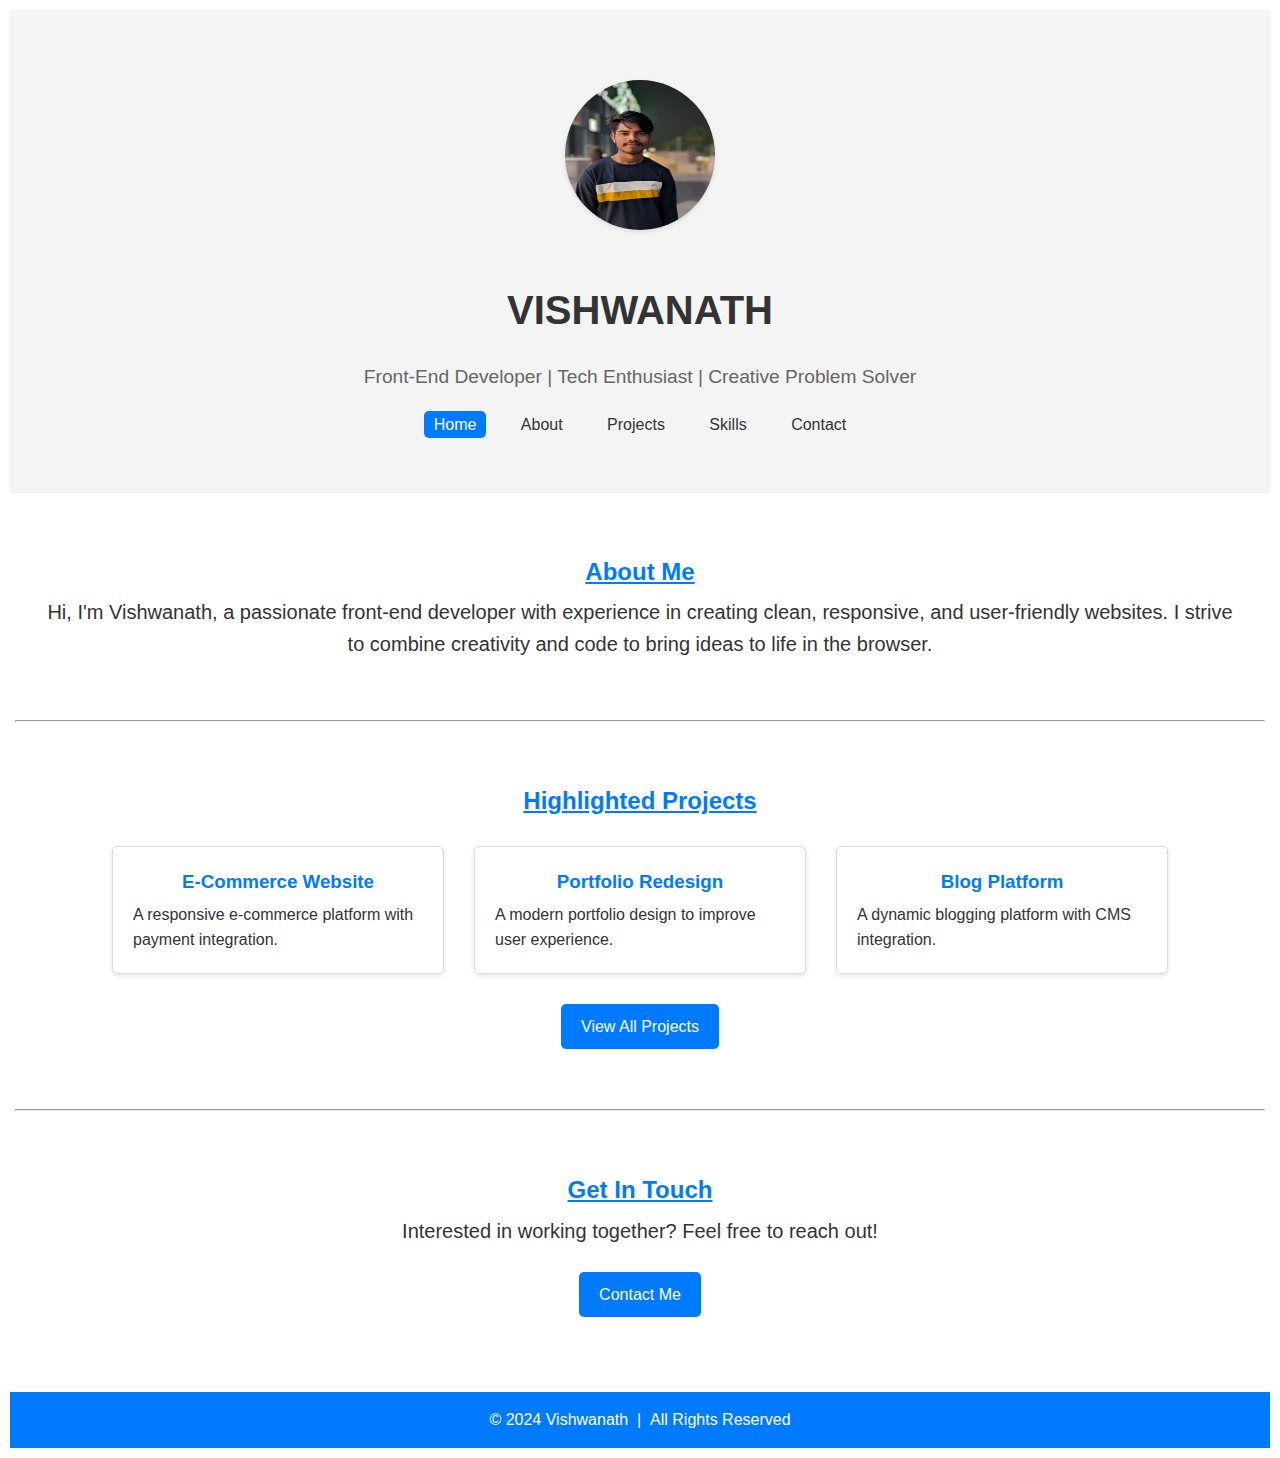
<file: index.html>
<!DOCTYPE html>
<html lang="en">

<head>
    <meta charset="UTF-8">
    <meta name="viewport" content="width=device-width, initial-scale=1.0">
    <title>Vishwanath's Portfolio</title>
    <link rel="stylesheet" href="styles.css">
</head>

<body>
    <header class="hero">
        <div class="hero-content">
            <img src="me.jpg" alt="John Doe Profile Picture" class="profile-img" width="150px"
                style="border-radius: 50%;">
            <h1>VISHWANATH</h1>
            <p class="tagline">Front-End Developer | Tech Enthusiast | Creative Problem Solver</p>
            <nav class="hero-nav">
                <a href="index.html" class="active">Home</a>
                <a href="about.html">About</a>
                <a href="projects.html">Projects</a>
                <a href="skills.html">Skills</a>
                <a href="contact.html">Contact</a>
            </nav>
        </div>
    </header>
    <main>
        <!-- About Section -->
        <section id="about" class="home-section">
            <h2><u>About Me</u></h2>
            <p style="font-size: 20px;">Hi, I'm Vishwanath, a passionate front-end developer with experience in creating clean, responsive, and
                user-friendly websites. I strive to combine creativity and code to bring ideas to life in the browser.
            </p>
        </section>
        <hr>
        <!-- Projects Section -->
        <section id="projects" class="home-section">
            <h2><u>Highlighted Projects</u></h2>
            <div class="project-highlights">
                <div class="highlight">
                    <h3>E-Commerce Website</h3>
                    <p>A responsive e-commerce platform with payment integration.</p>
                </div>
                <div class="highlight">
                    <h3>Portfolio Redesign</h3>
                    <p>A modern portfolio design to improve user experience.</p>
                </div>
                <div class="highlight">
                    <h3>Blog Platform</h3>
                    <p>A dynamic blogging platform with CMS integration.</p>
                </div>
            </div>
            <a href="projects.html" class="btn">View All Projects</a>
        </section>
        <hr>
        <!-- Contact Section -->
        <section id="contact" class="home-section">
            <h2><u>Get In Touch</u></h2>
            <p style="font-size: 20px;">Interested in working together? Feel free to reach out!</p>
            <a href="contact.html" class="btn">Contact Me</a>
        </section>
    </main>

    <footer>
        <p>&copy; 2024 Vishwanath &nbsp;| &nbsp;All Rights Reserved</p>
    </footer>
</body>

</html>
</file>
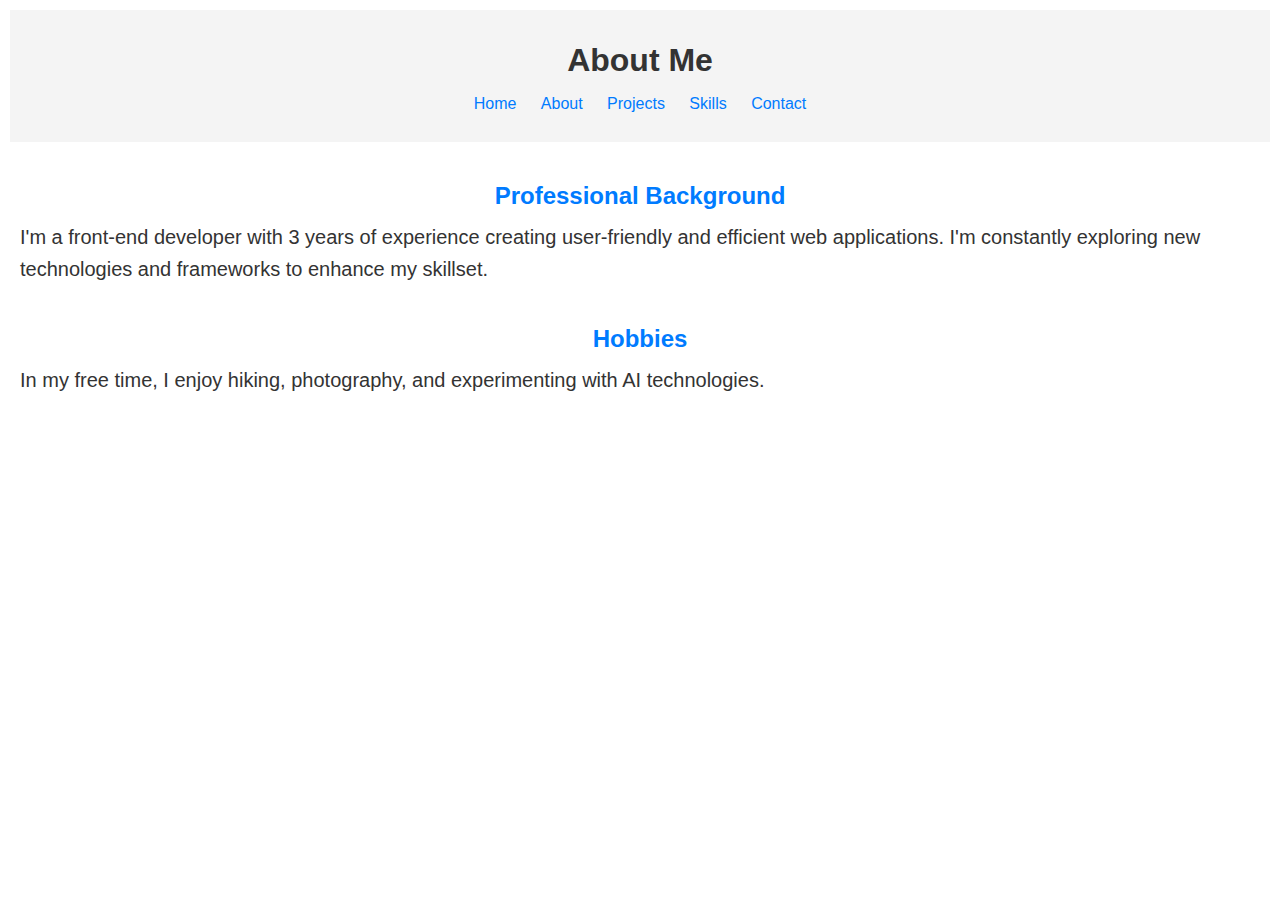
<file: about.html>
<!DOCTYPE html>
<html lang="en">
<head>
    <meta charset="UTF-8">
    <meta name="viewport" content="width=device-width, initial-scale=1.0">
    <title>About - Vishwanath's Portfolio</title>
    <link rel="stylesheet" href="styles.css">
</head>
<body>
    <header>
        <h1 >About Me</h1>
        <nav>
            <a href="index.html">Home</a>
            <a href="about.html">About</a>
            <a href="projects.html">Projects</a>
            <a href="skills.html">Skills</a>
            <a href="contact.html">Contact</a>
        </nav>
    </header>
    <main>
        <section id="about-details">
            <br>
            <h2>Professional Background</h2>
            <p style="font-size: 20px;">I'm a front-end developer with 3 years of experience creating user-friendly and efficient web applications. I'm constantly exploring new technologies and frameworks to enhance my skillset.</p>
            <br>
            <h2>Hobbies</h2>
            <p style="font-size: 20px;">In my free time, I enjoy hiking, photography, and experimenting with AI technologies.</p>
        </section>
    </main>
    <script src="script.js"></script>
</body>
</html>
</file>
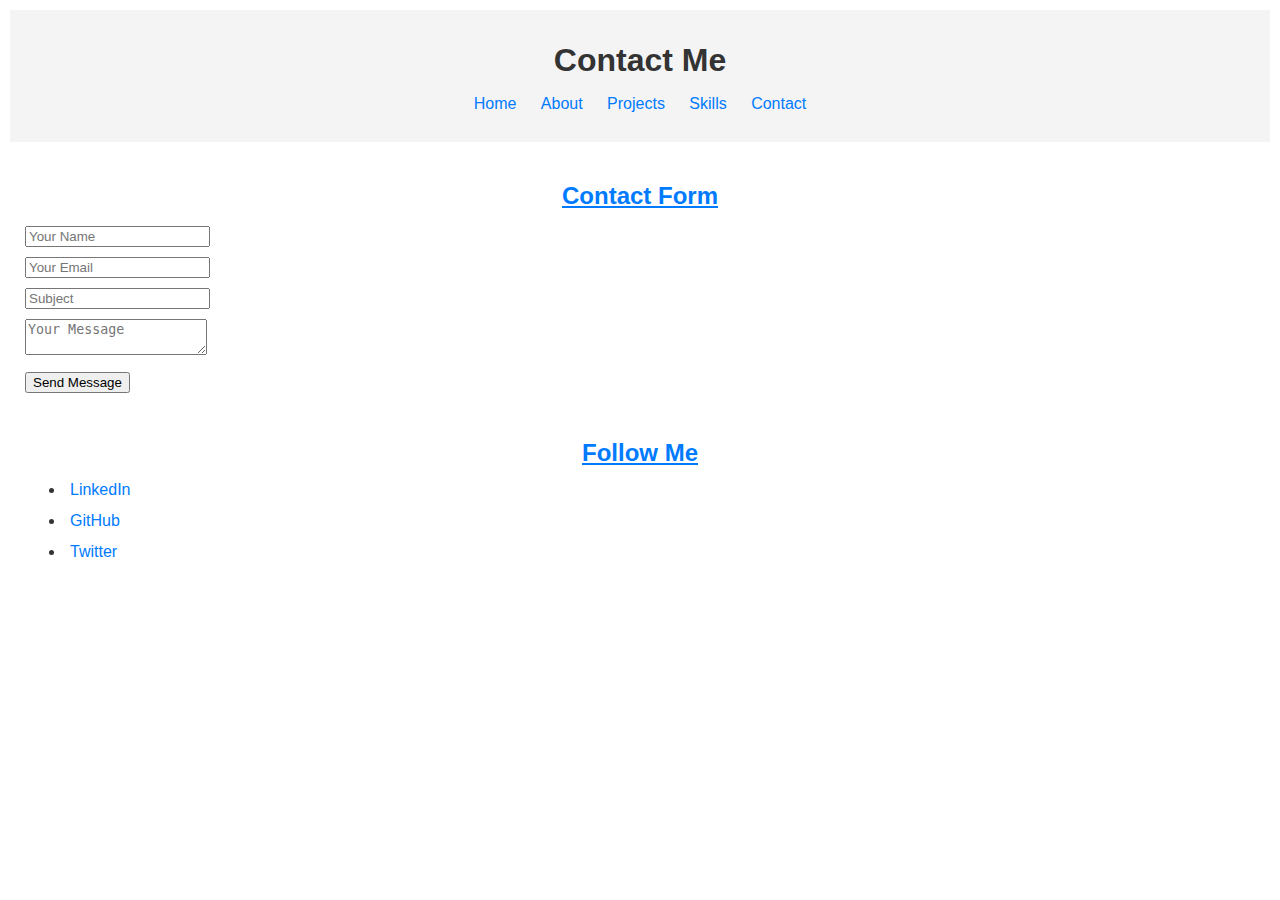
<file: contact.html>
<!DOCTYPE html>
<html lang="en">
<head>
    <meta charset="UTF-8">
    <meta name="viewport" content="width=device-width, initial-scale=1.0">
    <title>Contact - Vishwanath's Portfolio</title>
    <link rel="stylesheet" href="styles.css">
</head>
<body>
    <header>
        <h1>Contact Me</h1>
        <nav>
            <a href="index.html">Home</a>
            <a href="about.html">About</a>
            <a href="projects.html">Projects</a>
            <a href="skills.html">Skills</a>
            <a href="contact.html">Contact</a>
        </nav>
    </header>
    <main>
        <br>
        <section id="contact-section">
            <h2><u>Contact Form</u></h2>
            <form id="contact-form">
                <input type="text" name="name" placeholder="Your Name" required>
                <br>
                <input type="email" name="email" placeholder="Your Email" required>
                <br>
                <input type="text" name="subject" placeholder="Subject">
                <br>
                <textarea name="message" placeholder="Your Message"></textarea><br>
                <button type="submit">Send Message</button>
            </form>
            <br>
            <h2><u>Follow Me</u></h2>
            <ul>
                <li><a href="https://www.linkedin.com/">LinkedIn</a></li>
                <li><a href="https://github.com/">GitHub</a></li>
                <li><a href="https://twitter.com/">Twitter</a></li>
            </ul>
        </section>
    </main>
    <script src="script.js"></script>
</body>
</html>
</file>
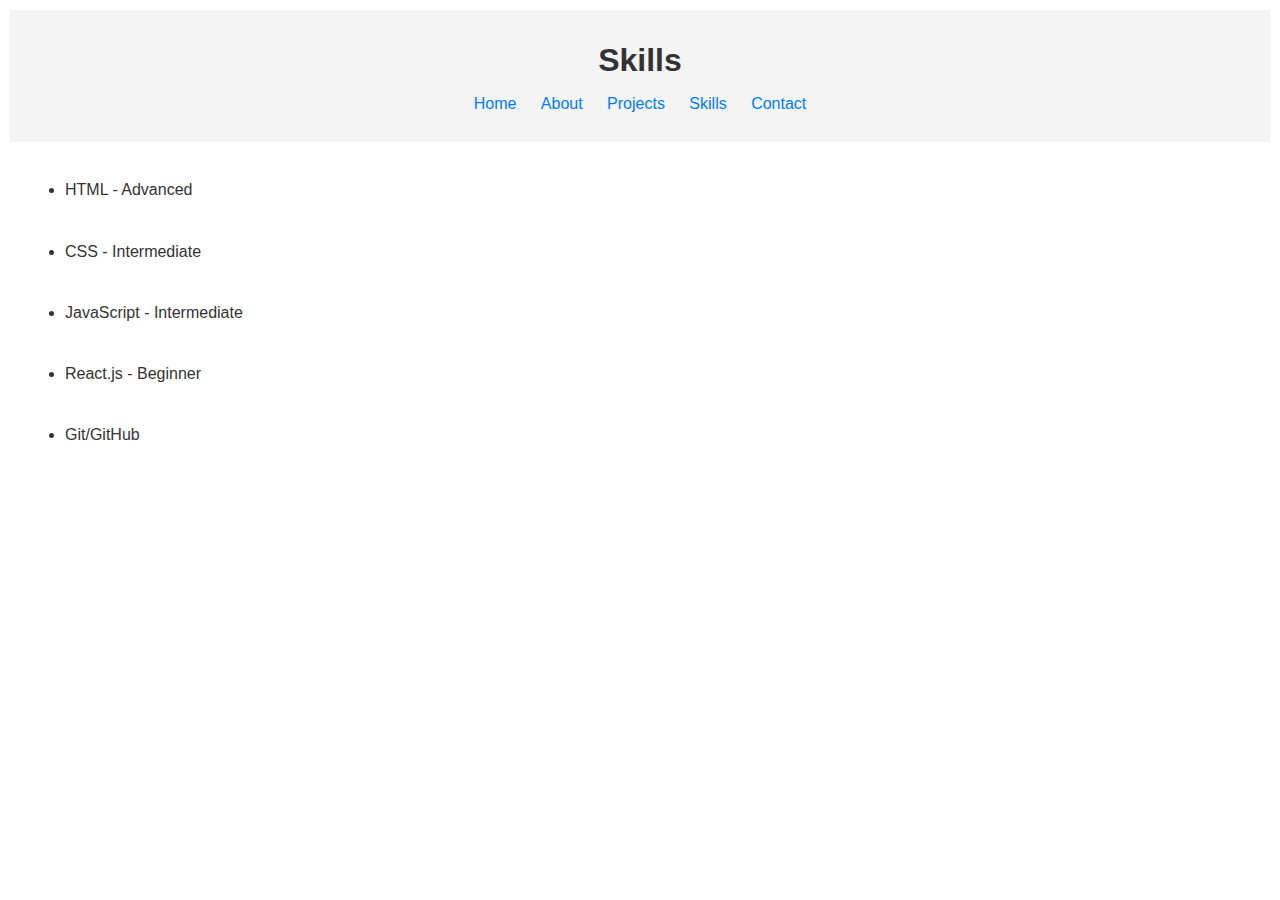
<file: skills.html>
<!DOCTYPE html>
<html lang="en">
<head>
    <meta charset="UTF-8">
    <meta name="viewport" content="width=device-width, initial-scale=1.0">
    <title>Skills - Vishwanath's Portfolio</title>
    <link rel="stylesheet" href="styles.css">
</head>
<body>
    <header>
        <h1>Skills</h1>
        <nav>
            <a href="index.html">Home</a>
            <a href="about.html">About</a>
            <a href="projects.html">Projects</a>
            <a href="skills.html">Skills</a>
            <a href="contact.html">Contact</a>
        </nav>
    </header>
    <main>
        <br>
        <section id="skills-list">
            <ul>
                <li>HTML - Advanced</li><br>
                <li>CSS - Intermediate</li><br>
                <li>JavaScript - Intermediate</li><br>
                <li>React.js - Beginner</li><br>
                <li>Git/GitHub</li>
            </ul>
        </section>
    </main>
    <script src="script.js"></script>
</body>
</html>
</file>
<file: styles.css>
*{
    margin: 5px;
}

body {
    font-family: Arial, sans-serif;
    margin: 0;
    padding: 0;
    color: #333;
    line-height: 1.6;
}

h2, h3 {
    color: #007BFF;
    text-align: center;
}

a {
    text-decoration: none;
    color: #007BFF;
    transition: color 0.3s ease;
}

a:hover {
    color: #0056b3;

}

/* Header */
header {
    text-align: center;
    padding: 20px;
    background-color: #f4f4f4;
}

/* Navigation */
nav a {
    margin: 0 10px;
    font-size: 1rem;
    color: #007BFF;
}

nav a:hover {
    color: #0056b3;
}

/* Hero Section */
.hero {
    background-color: #f4f4f4;
    text-align: center;
    padding: 50px 20px;
    position: relative;
}

.hero-content {
    max-width: 800px;
    margin: 0 auto;
}

.hero h1 {
    font-size: 2.5rem;
    margin: 20px 0;
}

.tagline {
    font-size: 1.2rem;
    color: #666;
}

.profile-img {
    width: 150px;
    height: 150px;
    border-radius: 50%;
    margin: 20px 0;
    box-shadow: 0 2px 5px rgba(0, 0, 0, 0.1);
}

.hero-nav {
    margin-top: 20px;
}

.hero-nav a {
    margin: 0 10px;
    font-size: 1rem;
    color: #333;
    padding: 5px 10px;
    border-radius: 5px;
}

.hero-nav a.active, .hero-nav a:hover {
    background-color: #007BFF;
    color: #fff;
}

/* Filter Buttons */
#filter-buttons {
    text-align: center;
    margin: 20px 0;
}

#filter-buttons button {
    padding: 10px 20px;
    margin: 5px;
    border: none;
    border-radius: 5px;
    background-color: #007BFF;
    color: white;
    cursor: pointer;
    transition: background-color 0.3s ease;
}

#filter-buttons button:hover, #filter-buttons button.active {
    background-color: #0056b3;
}

/* Projects Section */
#project-gallery {
    display: grid;
    grid-template-columns: repeat(auto-fit, minmax(300px, 1fr));
    gap: 20px;
    padding: 20px;
    max-width: 1200px;
    margin: auto;
}

.project {
    border: 1px solid #ddd;
    border-radius: 5px;
    padding: 15px;
    text-align: center;
    background: #fff;
    box-shadow: 0 2px 5px rgba(0, 0, 0, 0.1);
}

.project img {
    max-width: 100%;
    height: auto;
    border-radius: 5px;
    margin-bottom: 10px;
}

.project h3 {
    font-size: 1.2em;
    margin-bottom: 10px;
}

/* Home Sections */
.home-section {
    padding: 50px 20px;
    text-align: center;
}

.project-highlights {
    display: flex;
    flex-wrap: wrap;
    justify-content: center;
    gap: 20px;
    margin-top: 20px;
}

.highlight {
    width: 300px;
    padding: 15px;
    border: 1px solid #ddd;
    border-radius: 5px;
    background: #fff;
    box-shadow: 0 2px 5px rgba(0, 0, 0, 0.1);
    text-align: left;
}

.btn {
    display: inline-block;
    margin-top: 20px;
    padding: 10px 20px;
    background-color: #007BFF;
    color: #fff;
    border-radius: 5px;
    transition: background-color 0.3s ease;
}

.btn:hover {
    background-color: #0056b3;
    color: #d0cdcd;
}

/* Footer */
footer {
    background: #007BFF;
    color: white;
    text-align: center;
    padding: 10px 0;
    margin-top: 20px;
}

/* Responsive Design */
@media (max-width: 768px) {
    .hero h1 {
        font-size: 2rem;
    }

    nav a {
        font-size: 0.9em;
    }

    #filter-buttons button {
        padding: 8px 15px;
        font-size: 0.9em;
    }

    #project-gallery {
        padding: 10px;
    }

    .project-highlights {
        flex-direction: column;
        align-items: center;
    }

    .highlight {
        width: 90%;
    }
}
</file>
